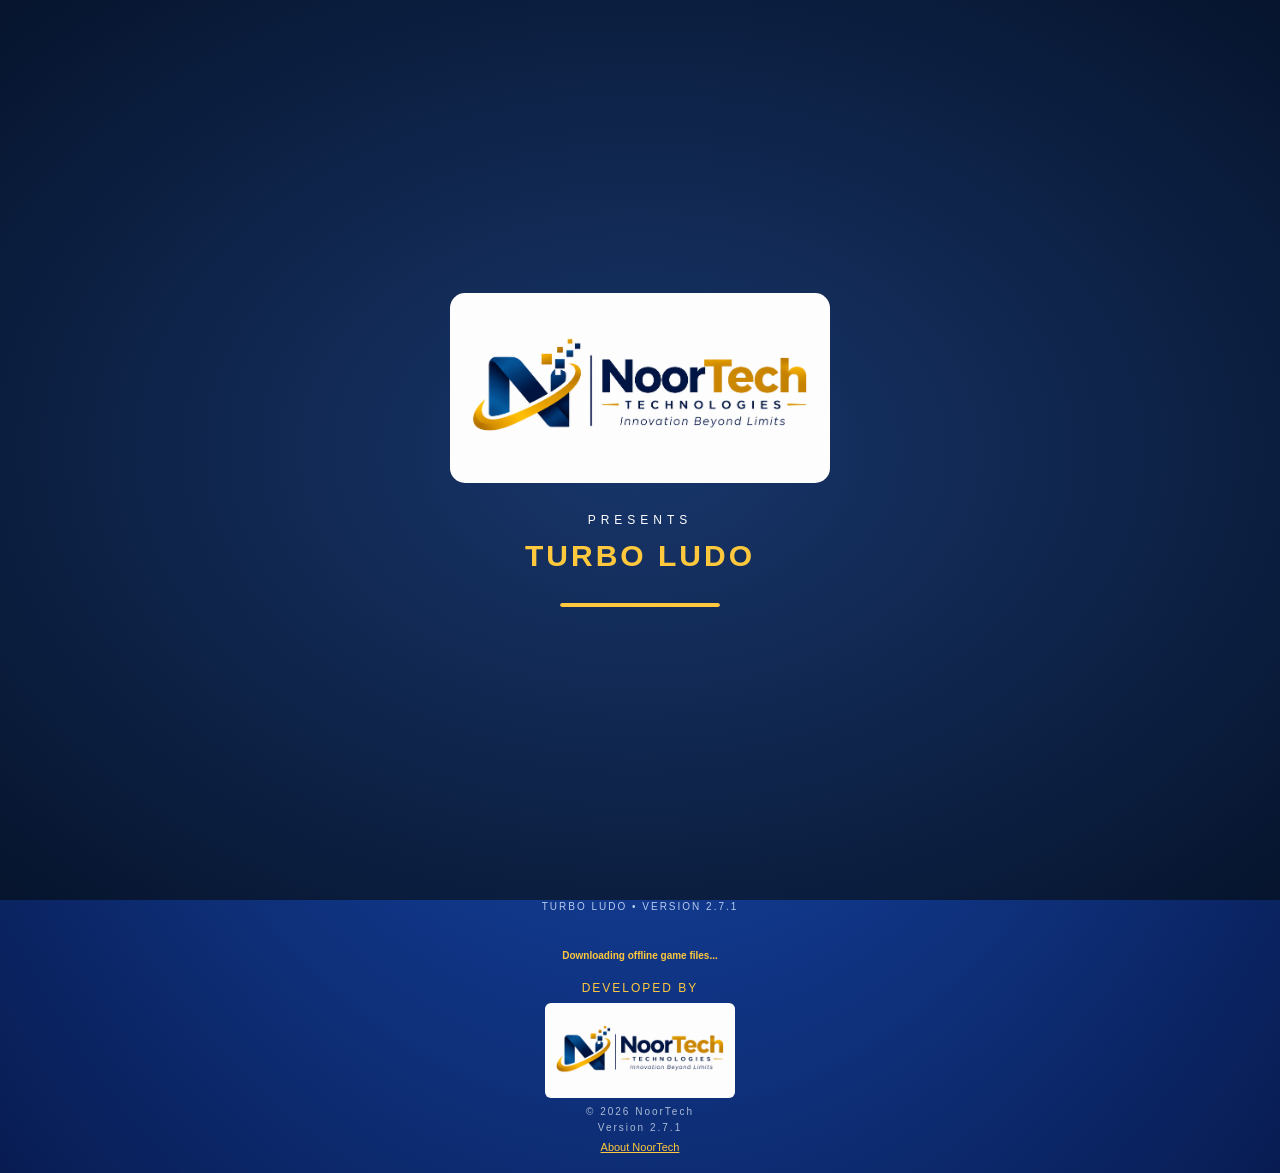
<file: index.html>
<!DOCTYPE html>
<html lang="en">
<head>

    <meta charset="UTF-8">
    <meta name="viewport"
          content="width=device-width, initial-scale=1.0">
    <meta name="theme-color" content="#123b91">
    <meta name="apple-mobile-web-app-capable"
          content="yes">

    <title>Turbo Ludo</title>

    <link rel="stylesheet" href="style.css">
    <link rel="manifest" href="manifest.json">
    <link rel="stylesheet" href="branding.css">
    <link rel="stylesheet" href="preferences.css">

</head>

<body>

<main class="app">

    <header class="top-bar">

        <button class="icon-button"
                id="soundButton"
                onclick="toggleSound()">
            🔊
        </button>

        <span class="offline-label">
            OFFLINE EDITION
        </span>

        <button class="icon-button"
                onclick="openSettings()">
            ⚙
        </button>

    </header>

    <section class="hero">

        <div class="crown">👑</div>

        <h1 class="turbo-title">TURBO</h1>

        <div class="ludo-logo">
            <span class="letter red">L</span>
            <span class="letter green">U</span>
            <span class="letter yellow">D</span>
            <span class="letter blue">O</span>
        </div>

        <div class="logo-dice">
            <span class="dice dice-one">⚄</span>
            <span class="dice dice-two">⚅</span>
        </div>

        <p class="slogan">ROLL • PLAY • WIN</p>

    </section>

    <section class="menu">

        <button class="game-button classic-button"
                onclick="startGame('classic')">

            <span class="game-icon">🎲</span>

            <span class="button-text">
                <strong>CLASSIC LUDO</strong>
                <small>Play Offline</small>
            </span>

            <span class="arrow">❯</span>

        </button>

        <button class="game-button turbo-button"
                onclick="startGame('turbo')">

            <span class="game-icon">⚡</span>

            <span class="button-text">
                <strong>TURBO TEAM</strong>
                <small>2 Teams • 2 Dice • 4 Players</small>
            </span>

            <span class="arrow">❯</span>

        </button>

        <button class="rules-button"
                onclick="playSound(); window.location.href='history.html'">

            🏆 HISTORY & STATISTICS

        </button>

        <button class="rules-button"
                onclick="showRules()">

            📖 HOW TO PLAY

        </button>

    </section>

    <footer>
        TURBO LUDO • VERSION 2.7.1
    </footer>

</main>

<dialog id="settingsDialog">
    <h2>SETTINGS</h2>
</dialog>

<dialog id="modeDialog">

    <h2 id="modeTitle"></h2>
    <p id="modeDescription"></p>

    <button class="rules-button"
            onclick="closeMode()">
        BACK
    </button>

</dialog>

<dialog id="rulesDialog">

    <h2>HOW TO PLAY</h2>

    <h3>Classic Ludo</h3>

    <p>
        Traditional Ludo with one dice
        and local multiplayer.
    </p>

    <h3>Turbo Team Ludo</h3>

    <p>
        Four players, two teams and two dice.
        Includes Luck Roll, Gift Tokens,
        Home Blockades, Capture to Finish,
        Lucky Spin and Turbo Mode.
    </p>

    <button class="rules-button"
            onclick="document.getElementById(
                'rulesDialog').close()">
        CLOSE
    </button>

</dialog>

<script src="preferences.js"></script>
<script src="app.js"></script>

<script>
    initializePreferences();
</script>

<script src="pwa.js"></script>
<script src="branding.js"></script>

</body>
</html>
</file>
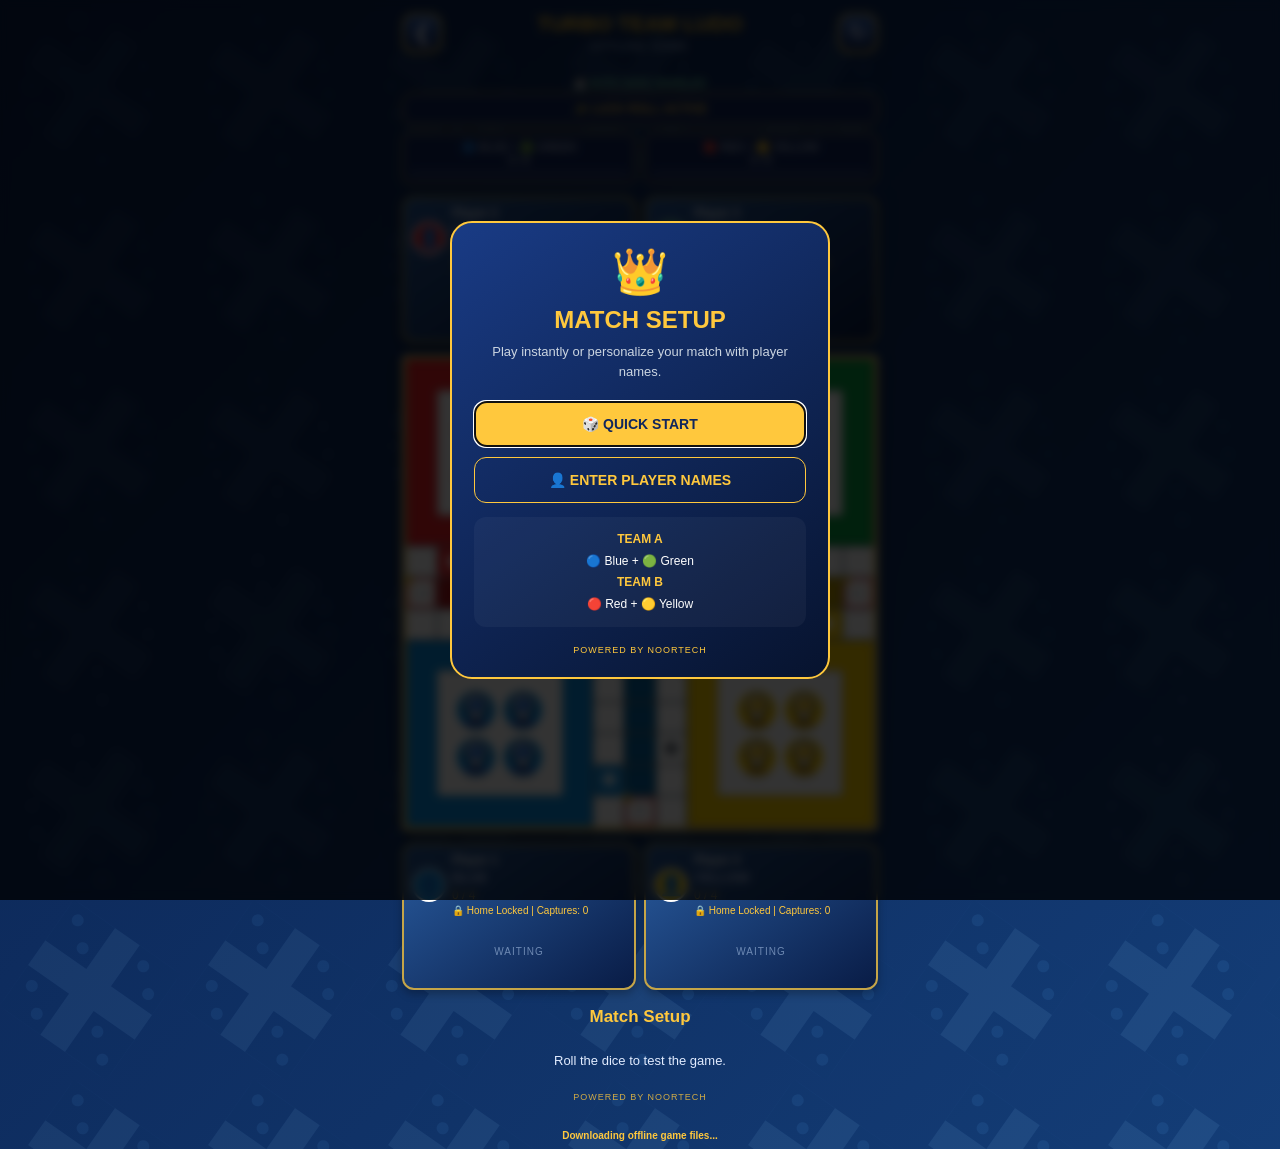
<file: game.html>
<!DOCTYPE html>
<html lang="en">

<head>

    <meta charset="UTF-8">

    <meta name="viewport"
          content="width=device-width,
          initial-scale=1.0,
          maximum-scale=1.0,
          minimum-scale=1.0,
          user-scalable=no,
          viewport-fit=cover">

    <meta name="theme-color" content="#10265d">

    <meta name="apple-mobile-web-app-capable"
          content="yes">

    <title>Turbo Ludo</title>

    <link rel="manifest" href="manifest.json">

    <link rel="apple-touch-icon"
          href="apple-touch-icon.png">

    <link rel="stylesheet" href="game.css">
    <link rel="stylesheet" href="spin.css">

    <style>

        .luck-status {
            text-align: center;
            padding: 8px;
            margin-bottom: 8px;
            border: 1px solid #ffc83d;
            border-radius: 10px;
            background: #10265d;
            color: #ffc83d;
            font-size: 12px;
            font-weight: bold;
        }

        .cell .token {
            position: absolute;
            width: 95%;
            height: 95%;
            bottom: 0;
            z-index: 3;
        }

        .gift-message {
            color: #ffc83d;
            font-weight: bold;
            font-size: 16px;
            min-height: 20px;
            margin: 8px 0;
        }

    </style>

    <link rel="stylesheet" href="mobile.css">
    <link rel="stylesheet" href="branding.css">
    <link rel="stylesheet" href="upgrade.css">
    <link rel="stylesheet" href="player-setup.css">

</head>

<body>

<main class="game-container">

    <header class="game-header">

        <button class="icon-button"
                onclick="goHome()">
            ❮
        </button>

        <div class="game-heading">

            <h2 id="gameTitle">
                👑 TURBO LUDO
            </h2>

            <small id="gameSubtitle">
                OFFLINE GAME
            </small>

        </div>

        <button class="icon-button"
                onclick="restartGame()">
            ↻
        </button>

    </header>

    <div id="luckStatus"
         class="luck-status">

        ✨ LUCK ROLL ACTIVE

    </div>

    <div class="players-row">

        <div class="player red-player"
             id="player-red">

            <div class="avatar">👤</div>

            <div class="player-info">

                <strong>Player 2</strong>
                <small>Red</small>
                <span id="red-score">0 / 4</span>

            </div>

        </div>

        <div class="player green-player"
             id="player-green">

            <div class="avatar">👤</div>

            <div class="player-info">

                <strong>Player 3</strong>
                <small>Green</small>
                <span id="green-score">0 / 4</span>

            </div>

        </div>

    </div>

    <div class="board-frame">

        <div id="ludoBoard"
             class="ludo-board">
        </div>

    </div>

    <div class="players-row">

        <div class="player blue-player"
             id="player-blue">

            <div class="avatar">👤</div>

            <div class="player-info">

                <strong>Player 1</strong>
                <small>Blue</small>
                <span id="blue-score">0 / 4</span>

            </div>

        </div>

        <div class="player yellow-player"
             id="player-yellow">

            <div class="avatar">👤</div>

            <div class="player-info">

                <strong>Player 4</strong>
                <small>Yellow</small>
                <span id="yellow-score">0 / 4</span>

            </div>

        </div>

    </div>

    <section class="game-controls">

        <div id="turnMessage"
             class="turn-message">
            Ready to Play
        </div>

        <div class="dice-area">

            <div class="game-dice"
                 id="dice1">
            </div>

            <div class="game-dice"
                 id="dice2">
            </div>

        </div>

        <button id="rollButton"
                class="roll-button"
                onclick="rollDice()">

            🎲 ROLL DICE

        </button>

        <div id="giftMessage"
             class="gift-message">
        </div>

        <div id="gameMessage"
             class="game-message">

            Welcome to Turbo Ludo

        </div>

    </section>

</main>

<dialog id="spinDialog">

    <div class="spin-content">

        <div class="spin-crown">👑</div>

        <h1>LUCKY SPIN</h1>

        <p>Who will start the game?</p>

        <div class="wheel-container">

            <div class="wheel-pointer"></div>

            <div id="spinWheel"
                 class="spin-wheel">

                <div class="wheel-label wheel-red">
                    RED
                </div>

                <div class="wheel-label wheel-blue">
                    BLUE
                </div>

                <div class="wheel-label wheel-green">
                    GREEN
                </div>

                <div class="wheel-label wheel-yellow">
                    YELLOW
                </div>

                <div class="wheel-center">
                    👑
                </div>

            </div>

        </div>

        <div id="spinResult"
             class="spin-result">

            GOOD LUCK!

        </div>

        <button id="spinButton"
                class="spin-button"
                onclick="startLuckySpin()">

            SPIN THE WHEEL

        </button>

        <button id="startMatchButton"
                class="spin-button start-match"
                onclick="beginMatch()"
                hidden>

            START GAME

        </button>

    </div>

</dialog>

<script src="preferences.js"></script>

<script src="game.js"></script>

<script src="spin.js"></script>

<script src="player-setup.js"></script>

<script src="engine.js"></script>

<script src="save.js"></script>

<script src="pwa.js"></script>

<script src="mobile.js"></script>

<script src="branding.js"></script>

<script src="game-preferences.js"></script>

<script src="victory.js"></script>

<script src="history.js"></script>

</body>

</html>
</file>
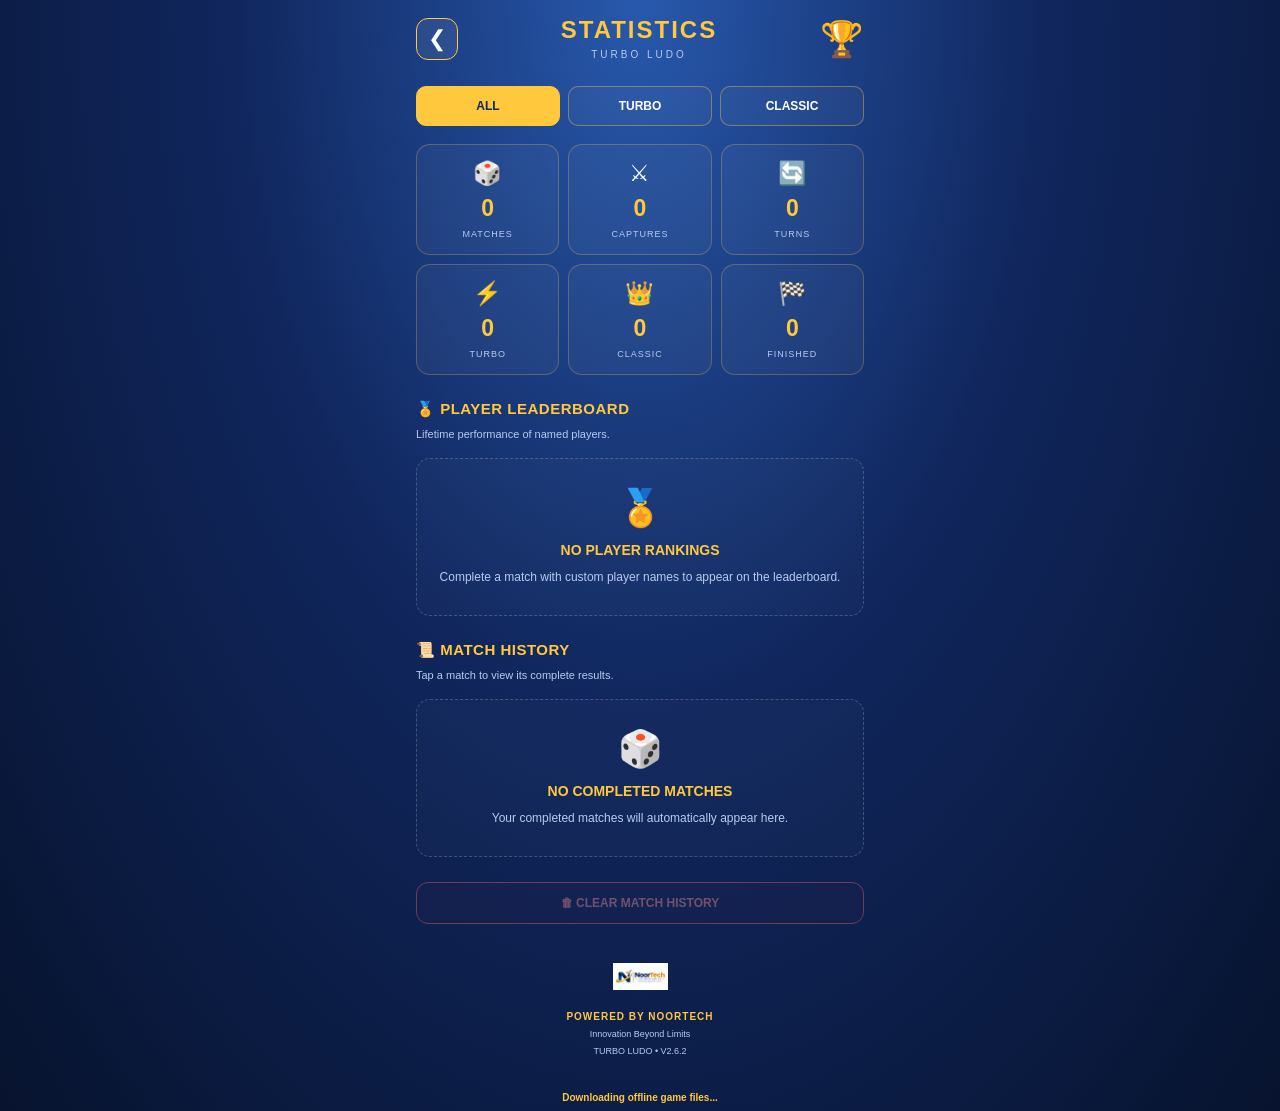
<file: history.html>
<!DOCTYPE html>
<html lang="en">

<head>

    <meta charset="UTF-8">

    <meta name="viewport"
          content="width=device-width,
          initial-scale=1.0,
          viewport-fit=cover">

    <meta name="theme-color" content="#10265d">

    <title>Turbo Ludo Statistics</title>

    <link rel="manifest" href="manifest.json">

    <link rel="stylesheet" href="history.css">

</head>

<body>

<main class="history-app">

    <header class="history-header">

        <button class="back-button"
                onclick="window.location.href='index.html'"
                aria-label="Main menu">
            ❮
        </button>

        <div>

            <h1>STATISTICS</h1>

            <small>TURBO LUDO</small>

        </div>

        <span class="header-trophy">🏆</span>

    </header>

    <nav class="history-filters">

        <button class="filter-button active"
                data-filter="all">
            ALL
        </button>

        <button class="filter-button"
                data-filter="turbo">
            TURBO
        </button>

        <button class="filter-button"
                data-filter="classic">
            CLASSIC
        </button>

    </nav>

    <section class="statistics-grid">

        <div class="stat-card">

            <span>🎲</span>

            <strong id="totalMatches">0</strong>

            <small>MATCHES</small>

        </div>

        <div class="stat-card">

            <span>⚔</span>

            <strong id="totalCaptures">0</strong>

            <small>CAPTURES</small>

        </div>

        <div class="stat-card">

            <span>🔄</span>

            <strong id="totalTurns">0</strong>

            <small>TURNS</small>

        </div>

        <div class="stat-card">

            <span>⚡</span>

            <strong id="turboMatches">0</strong>

            <small>TURBO</small>

        </div>

        <div class="stat-card">

            <span>👑</span>

            <strong id="classicMatches">0</strong>

            <small>CLASSIC</small>

        </div>

        <div class="stat-card">

            <span>🏁</span>

            <strong id="totalFinished">0</strong>

            <small>FINISHED</small>

        </div>

    </section>

    <section class="history-section">

        <h2>🏅 PLAYER LEADERBOARD</h2>

        <p class="section-description">

            Lifetime performance of named players.

        </p>

        <div id="leaderboard"></div>

    </section>

    <section class="history-section">

        <h2>📜 MATCH HISTORY</h2>

        <p class="section-description">

            Tap a match to view its complete results.

        </p>

        <div id="matchHistory"></div>

    </section>

    <button id="clearHistoryButton"
            class="clear-button">

        🗑 CLEAR MATCH HISTORY

    </button>

    <footer class="history-footer">

        <img src="noortech-logo.png"
             alt="NoorTech">

        <strong>POWERED BY NOORTECH</strong>

        <small>Innovation Beyond Limits</small>

        <small>TURBO LUDO • V2.6.2</small>

    </footer>

</main>

<dialog id="matchDetailsDialog">

    <h2>🏆 MATCH RESULTS</h2>

    <div id="matchDetails"></div>

    <button class="close-button"
            onclick="document.getElementById(
                'matchDetailsDialog').close()">

        CLOSE

    </button>

</dialog>

<script src="history.js"></script>

<script src="history-ui.js"></script>

<script src="pwa.js"></script>

</body>

</html>
</file>
<file: style.css>
* {
    margin: 0;
    padding: 0;
    box-sizing: border-box;
}

:root {
    --gold: #ffc83d;
    --light-gold: #fff0a6;
    --royal-blue: #123b91;
    --dark-blue: #081c52;
}

body {
    font-family: Arial, sans-serif;
    color: white;
    min-height: 100dvh;

    background: radial-gradient(
        ellipse at 50% 20%,
        #3977dc,
        #123b91 45%,
        #081c52 100%
    );
}

.app {
    width: 100%;
    max-width: 480px;
    min-height: 100dvh;
    margin: auto;
    padding: 20px;
    display: flex;
    flex-direction: column;
}

.top-bar {
    display: flex;
    align-items: center;
    justify-content: space-between;
}

.offline-label {
    font-size: 11px;
    font-weight: bold;
    letter-spacing: 2px;
    color: var(--gold);
}

button {
    font-family: inherit;
    color: white;
    cursor: pointer;
    -webkit-tap-highlight-color: transparent;
    transition: transform 0.15s;
}

button:active {
    transform: scale(0.95);
}

.icon-button {
    width: 48px;
    height: 48px;
    font-size: 24px;
    border-radius: 14px;
    border: 2px solid var(--gold);

    background: linear-gradient(
        #2859ad,
        #10265d
    );

    box-shadow: 0 4px 0 #07183d;
}

.hero {
    text-align: center;
    padding: 24px 0 30px;
}

.crown {
    font-size: 65px;
    filter: drop-shadow(0 5px 5px #0006);
}

.turbo-title {
    font-size: 48px;
    font-weight: 900;
    color: var(--gold);
    letter-spacing: 4px;

    text-shadow:
        0 2px 0 #aa6812,
        0 4px 0 #794208,
        0 7px 10px #0008;
}

.ludo-logo {
    display: flex;
    justify-content: center;
    gap: 5px;
    margin: 14px 0 22px;
}

.letter {
    width: 64px;
    height: 70px;
    display: grid;
    place-items: center;
    border: 3px solid var(--gold);
    border-radius: 13px;
    font-size: 48px;
    font-weight: 900;

    box-shadow:
        0 6px 0 #071b49,
        inset 0 3px 6px #ffffff50;

    text-shadow: 0 3px 2px #0006;
}

.red {
    background: linear-gradient(
        #ff6262,
        #bc1727
    );

    transform: rotate(-5deg);
}

.green {
    background: linear-gradient(
        #51db76,
        #138337
    );

    transform: rotate(4deg);
}

.yellow {
    background: linear-gradient(
        #ffe45c,
        #dc9705
    );

    transform: rotate(-4deg);
}

.blue {
    background: linear-gradient(
        #5aa6ff,
        #1852c5
    );

    transform: rotate(5deg);
}

.logo-dice {
    display: flex;
    justify-content: center;
    gap: 12px;
    margin: 15px 0;
}

.dice {
    width: 65px;
    height: 65px;
    display: grid;
    place-items: center;
    border-radius: 13px;
    font-size: 58px;
    line-height: 1;
    color: #132447;

    background: linear-gradient(
        #ffffff,
        #dce4ef
    );

    box-shadow:
        0 7px 0 #a4b2c8,
        0 12px 16px #0005;
}

.dice-one {
    transform: rotate(-12deg);
}

.dice-two {
    transform: rotate(12deg);
}

.slogan {
    color: var(--light-gold);
    font-size: 12px;
    font-weight: bold;
    letter-spacing: 3px;
    margin-top: 28px;
}

.menu {
    display: flex;
    flex-direction: column;
    gap: 18px;
}

.game-button {
    display: flex;
    align-items: center;
    gap: 12px;
    padding: 20px 14px;
    border: 3px solid var(--gold);
    border-radius: 17px;
    text-align: left;

    box-shadow:
        0 6px 0 #8b5a12,
        0 10px 20px #0004,
        inset 0 2px 5px #ffffff40;
}

.classic-button {
    background: linear-gradient(
        #3ab85c,
        #16732f
    );
}

.turbo-button {
    background: linear-gradient(
        #ed5260,
        #a81b2e
    );
}

.game-icon {
    font-size: 32px;
}

.button-text {
    flex: 1;
}

.button-text strong {
    display: block;
    font-size: 19px;
    font-weight: 900;
    text-shadow: 0 2px 2px #0005;
}

.button-text small {
    display: block;
    font-size: 12px;
    margin-top: 7px;
    color: #fff4dc;
}

.arrow {
    font-size: 23px;
    color: var(--gold);
}

.rules-button {
    width: 100%;
    padding: 15px;
    border: 2px solid var(--gold);
    border-radius: 13px;
    font-weight: bold;
    font-size: 14px;

    background: linear-gradient(
        #3468c6,
        #173b83
    );

    box-shadow: 0 4px 0 #071c4b;
}

footer {
    margin-top: auto;
    padding-top: 35px;
    padding-bottom: 10px;
    text-align: center;
    font-size: 10px;
    letter-spacing: 2px;
    color: #b6cbef;
}

dialog {
    position: fixed;
    inset: 0;
    margin: auto;
    width: min(90%, 380px);
    padding: 24px;
    border: 3px solid var(--gold);
    border-radius: 20px;
    background: #123b91;
    color: white;
}

dialog::backdrop {
    background: #000b;
}

dialog h2 {
    text-align: center;
    color: var(--gold);
    margin-bottom: 24px;
}

dialog h3 {
    color: var(--gold);
    margin: 15px 0 8px;
}

dialog p {
    line-height: 1.6;
    font-size: 14px;
    margin-bottom: 20px;
}

.setting-row {
    display: flex;
    align-items: center;
    justify-content: space-between;
    padding: 20px 0;
}

input[type="checkbox"] {
    width: 23px;
    height: 23px;
    accent-color: var(--gold);
}

/* Dice Animation */

@keyframes floatDice {

    0%, 100% {
        translate: 0 0;
    }

    50% {
        translate: 0 -7px;
    }
}

.dice {
    animation: floatDice 2s ease-in-out infinite;
}

.dice-two {
    animation-delay: 0.4s;
}

.no-animations * {
    animation: none !important;
    transition: none !important;
}

/* Laptop and smaller screen layout */

@media (max-height: 800px) {

    .hero {
        padding: 12px 0 20px;
    }

    .crown {
        font-size: 45px;
    }

    .turbo-title {
        font-size: 38px;
    }

    .letter {
        width: 53px;
        height: 58px;
        font-size: 38px;
    }

    .dice {
        width: 48px;
        height: 48px;
        font-size: 42px;
    }

    .slogan {
        margin-top: 18px;
    }

    .game-button {
        padding: 13px;
    }

    .menu {
        gap: 12px;
    }

    footer {
        padding-top: 18px;
    }
}

/* Short laptop screens */

@media (max-height: 650px) {

    .app {
        padding: 12px;
    }

    .hero {
        padding: 5px 0 15px;
    }

    .crown {
        font-size: 32px;
    }

    .turbo-title {
        font-size: 32px;
    }

    .ludo-logo {
        margin: 8px 0 12px;
    }

    .letter {
        width: 45px;
        height: 48px;
        font-size: 32px;
    }

    .logo-dice {
        margin: 8px 0;
    }

    .dice {
        width: 40px;
        height: 40px;
        font-size: 35px;
    }

    .slogan {
        margin-top: 12px;
        font-size: 10px;
    }

    .game-button {
        padding: 10px;
    }

    .game-icon {
        font-size: 25px;
    }

    .button-text strong {
        font-size: 16px;
    }

    .rules-button {
        padding: 10px;
    }

    .icon-button {
        width: 40px;
        height: 40px;
        font-size: 20px;
    }
}

/* Small mobile phones */

@media (max-width: 360px) {

    .letter {
        width: 50px;
        height: 55px;
        font-size: 36px;
    }

    .button-text strong {
        font-size: 16px;
    }

    .app {
        padding: 14px;
    }
}
</file>
<file: branding.css>
/* =====================================
   NOORTECH BRANDING
   TURBO LUDO V2.4
===================================== */

#noortech-splash {
    position: fixed;
    inset: 0;
    z-index: 999999;
    background: radial-gradient(
        ellipse at center,
        #18366b,
        #06142d
    );
    display: flex;
    flex-direction: column;
    align-items: center;
    justify-content: center;
    padding: 25px;
    box-sizing: border-box;
    transition: opacity .5s ease;
}

#noortech-splash.hide {
    opacity: 0;
    pointer-events: none;
}

.noortech-splash-logo {
    width: min(85%, 380px);
    border-radius: 15px;
    animation: noorLogoEnter .8s ease both;
}

.noortech-presents {
    margin-top: 30px;
    color: #ffffff;
    font-size: 12px;
    letter-spacing: 5px;
}

.noortech-game-title {
    color: #ffc83d;
    font-size: 30px;
    font-weight: 900;
    letter-spacing: 3px;
    margin-top: 12px;
}

.noortech-loading {
    width: 160px;
    height: 4px;
    background: #ffffff25;
    border-radius: 10px;
    overflow: hidden;
    margin-top: 30px;
}

.noortech-loading-bar {
    height: 100%;
    background: #ffc83d;
    border-radius: 10px;
    animation: noorLoading 1.8s linear both;
}

.noortech-footer {
    text-align: center;
    padding: 12px 5px;
    color: #ffc83d;
    font-size: 12px;
}

.noortech-footer img {
    display: block;
    width: 190px;
    max-width: 80%;
    margin: 8px auto;
    border-radius: 6px;
}

.noortech-footer small {
    display: block;
    color: #aabbd6;
    font-size: 10px;
    margin-top: 5px;
}

.noortech-about-button {
    border: 0;
    background: transparent;
    color: #ffc83d;
    font-size: 11px;
    cursor: pointer;
    padding: 8px;
    text-decoration: underline;
}

.noortech-game-credit {
    color: #ffc83d;
    text-align: center;
    font-size: 9px;
    letter-spacing: 1px;
    padding: 2px;
    line-height: 12px;
    opacity: .8;
}

.noortech-about {
    position: fixed;
    inset: 0;
    background: #000b;
    z-index: 999998;
    display: flex;
    align-items: center;
    justify-content: center;
    padding: 20px;
}

.noortech-about-card {
    width: 100%;
    max-width: 350px;
    max-height: 85dvh;
    overflow-y: auto;
    background: #10265d;
    border: 2px solid #ffc83d;
    border-radius: 20px;
    padding: 22px;
    box-sizing: border-box;
    color: white;
    text-align: center;
    box-shadow: 0 15px 50px #0008;
}

.noortech-about-card img {
    width: 100%;
    border-radius: 8px;
}

.noortech-about-card h2 {
    color: #ffc83d;
    margin: 18px 0;
}

.noortech-about-card p {
    font-size: 13px;
    line-height: 1.7;
    margin: 8px 0;
}

.noortech-about-card button {
    width: 100%;
    padding: 12px;
    background: #ffc83d;
    color: #10265d;
    border: none;
    border-radius: 10px;
    font-weight: bold;
    margin-top: 15px;
    cursor: pointer;
}

@keyframes noorLogoEnter {
    from {
        opacity: 0;
        transform: scale(.85);
    }

    to {
        opacity: 1;
        transform: scale(1);
    }
}

@keyframes noorLoading {
    from {
        width: 0%;
    }

    to {
        width: 100%;
    }
}

@media (prefers-reduced-motion: reduce) {
    .noortech-splash-logo,
    .noortech-loading-bar {
        animation: none;
    }

    .noortech-loading-bar {
        width: 100%;
    }
}
</file>
<file: preferences.css>
/* TURBO LUDO V2.7.1 */
/* ADVANCED SETTINGS */

#settingsDialog {

    position: fixed;
    inset: 0;
    margin: auto;

    width: min(92vw, 400px);
    max-height: 88dvh;

    overflow-y: auto;

    padding: 20px;

    border: 2px solid #ffc83d;
    border-radius: 20px;

    background: linear-gradient(
        145deg,
        #193b85,
        #07132e
    );

    color: white;

    box-sizing: border-box;

}

#settingsDialog::backdrop {

    background: #000c;
    backdrop-filter: blur(5px);

}

#settingsDialog h2 {

    color: #ffc83d;
    text-align: center;
    font-size: 21px;

    margin-bottom: 20px;

}

#settingsDialog h3 {

    color: #ffc83d;

    font-size: 12px;
    letter-spacing: 1px;

    margin: 20px 0 10px;

}

.advanced-setting-row {

    display: flex;

    align-items: center;
    justify-content: space-between;

    padding: 12px 0;

    border-bottom: 1px solid #ffffff12;

    font-size: 13px;

}

.advanced-setting-row input {

    appearance: none;

    position: relative;

    width: 44px;
    height: 25px;

    border-radius: 20px;

    background: #64748b;

    cursor: pointer;

    transition: background .2s;

}

.advanced-setting-row input::after {

    content: "";

    position: absolute;

    top: 3px;
    left: 3px;

    width: 19px;
    height: 19px;

    background: white;

    border-radius: 50%;

    transition: transform .2s;

}

.advanced-setting-row input:checked {

    background: #21a65b;

}

.advanced-setting-row input:checked::after {

    transform: translateX(19px);

}

.volume-heading {

    display: flex;
    justify-content: space-between;

    font-size: 13px;

    margin: 20px 0 10px;

}

#volumeValue {

    color: #ffc83d;

}

#volumeSetting {

    width: 100%;

    accent-color: #ffc83d;

}

.speed-label {

    display: block;

    font-size: 13px;

    margin: 18px 0;

}

#speedSetting {

    display: block;

    width: 100%;

    margin-top: 10px;
    padding: 12px;

    background: #10265d;

    border: 1px solid #ffc83d;

    border-radius: 10px;

    color: white;

    font-size: 14px;

}

.advanced-save,
.advanced-secondary {

    width: 100%;

    padding: 13px;

    margin-top: 10px;

    border: 1px solid #ffc83d;

    border-radius: 10px;

    font-size: 12px;
    font-weight: bold;

    cursor: pointer;

}

.advanced-save {

    background: #ffc83d;

    color: #10265d;

}

.advanced-secondary {

    background: transparent;

    color: #ffc83d;

}

.settings-brand {

    margin-top: 18px;

    text-align: center;

    color: #ffc83d;

    font-size: 9px;

    letter-spacing: 1px;

}
</file>
<file: game.css>
* {
    margin: 0;
    padding: 0;
    box-sizing: border-box;
}

:root {
    --red: #e53935;
    --blue: #2478e5;
    --green: #24b34b;
    --yellow: #f4c51d;
    --gold: #ffc83d;
}

body {
    min-height: 100dvh;
    font-family: Arial, sans-serif;
    color: white;

    background: radial-gradient(
        ellipse at top,
        #3977dc,
        #123b91 50%,
        #081c52
    );
}

.game-container {
    width: 100%;
    max-width: 500px;
    min-height: 100dvh;
    margin: auto;
    padding: 12px;
}

.game-header {
    display: flex;
    align-items: center;
    justify-content: space-between;
    margin-bottom: 20px;
}

.game-heading {
    text-align: center;
}

.game-heading h2 {
    font-size: 21px;
    color: var(--gold);
    text-shadow: 0 3px 3px #0006;
}

.game-heading small {
    font-size: 10px;
    letter-spacing: 2px;
    color: #d4e1ff;
}

button {
    cursor: pointer;
    font-family: inherit;
    color: white;
    -webkit-tap-highlight-color: transparent;
}

.icon-button {
    width: 40px;
    height: 40px;
    border: 2px solid var(--gold);
    border-radius: 12px;
    font-size: 22px;

    background: linear-gradient(
        #3264bb,
        #10265d
    );
}

.players-row {
    display: flex;
    justify-content: space-between;
    gap: 10px;
    margin: 12px 0;
}

.player {
    display: flex;
    align-items: center;
    gap: 8px;
    padding: 7px;
    border: 2px solid transparent;
    border-radius: 12px;
    background: #071c5266;
    min-width: 125px;
}

.avatar {
    width: 43px;
    height: 43px;
    display: grid;
    place-items: center;
    font-size: 25px;
    border: 2px solid #ffffff70;
    border-radius: 10px;
}

.blue-player .avatar {
    background: var(--blue);
}

.green-player .avatar {
    background: var(--green);
}

.red-player .avatar {
    background: var(--red);
}

.yellow-player .avatar {
    background: var(--yellow);
}

.player-info {
    display: flex;
    flex-direction: column;
    gap: 3px;
}

.player-info strong {
    font-size: 12px;
}

.player-info small {
    font-size: 11px;
    color: #c4d5f7;
}

.player-info span {
    font-size: 10px;
    color: var(--gold);
}

.player.active {
    border-color: var(--gold);
    box-shadow: 0 0 15px #ffc83d90;
    animation: activePlayer 1.5s infinite;
}

.board-frame {
    padding: 5px;
    background: var(--gold);
    border: 2px solid #fff0a6;
    border-radius: 8px;
    box-shadow: 0 8px 20px #0007;
}

.ludo-board {
    width: 100%;
    aspect-ratio: 1;
    position: relative;

    display: grid;
    grid-template-columns: repeat(15, 1fr);
    grid-template-rows: repeat(15, 1fr);

    background: white;
    overflow: hidden;
}

.cell {
    position: relative;
    background: #ffffff;
    border: 0.5px solid #84909c;

    display: flex;
    justify-content: center;
    align-items: center;

    color: #4b5563;
    font-size: clamp(10px, 3vw, 19px);
    font-weight: bold;
}

.cell.red {
    background: var(--red);
}

.cell.blue {
    background: var(--blue);
}

.cell.green {
    background: var(--green);
}

.cell.yellow {
    background: var(--yellow);
}

.home-stop {
    font-size: clamp(12px, 3.5vw, 22px);
}

.home-stop.colored {
    color: white;
}

.last-point {
    color: #334155;
    font-weight: 900;
}

.home {
    position: relative;
    display: grid;
    place-items: center;
    border: 1px solid #334155;
}

.home.red {
    background: var(--red);
}

.home.blue {
    background: var(--blue);
}

.home.green {
    background: var(--green);
}

.home.yellow {
    background: var(--yellow);
}

.home-inner {
    width: 72%;
    height: 72%;
    border-radius: 10%;
    background: white;
    border: 2px solid #0003;

    display: grid;
    grid-template-columns: repeat(2, 1fr);
    grid-template-rows: repeat(2, 1fr);

    gap: 10%;
    padding: 10%;

    box-shadow: inset 0 2px 5px #0002;
}

.token-slot {
    position: relative;
    border-radius: 50%;
    display: grid;
    place-items: center;
    background: #00000012;
}

.token {
    width: 78%;
    height: 90%;
    position: relative;
    cursor: pointer;
    border: none;
    background: transparent;
    padding: 0;

    filter: drop-shadow(0 3px 2px #0005);

    transition: transform 0.2s;
}

.token:hover {
    transform: translateY(-3px);
}

.token svg {
    width: 100%;
    height: 100%;
    overflow: visible;
}

.center-home {
    position: relative;

    background: conic-gradient(
        from -45deg,
        var(--green) 0deg 90deg,
        var(--yellow) 90deg 180deg,
        var(--blue) 180deg 270deg,
        var(--red) 270deg 360deg
    );

    border: 1px solid #334155;
}

.center-crown {
    position: absolute;
    inset: 0;
    display: grid;
    place-items: center;
    font-size: clamp(15px, 5vw, 30px);
}

.game-controls {
    text-align: center;
    padding: 8px 0;
}

.turn-message {
    font-size: 16px;
    font-weight: bold;
    color: var(--gold);
    margin-bottom: 12px;
}

.dice-area {
    display: flex;
    justify-content: center;
    gap: 16px;
    margin-bottom: 18px;
}

.game-dice {
    width: 58px;
    height: 58px;
    border-radius: 12px;
    padding: 10px;

    display: grid;
    grid-template-columns: repeat(3, 1fr);
    grid-template-rows: repeat(3, 1fr);
    gap: 4px;

    background: linear-gradient(
        white,
        #e4e9f0
    );

    box-shadow:
        0 5px 0 #9caec9,
        0 8px 12px #0005;
}

.dice-dot {
    border-radius: 50%;
    background: #172c50;
    visibility: hidden;
}

.dice-dot.visible {
    visibility: visible;
}

.roll-button {
    width: 75%;
    max-width: 280px;
    padding: 14px;
    border: 3px solid var(--gold);
    border-radius: 15px;
    font-size: 17px;
    font-weight: 900;

    background: linear-gradient(
        #39ba5e,
        #167b35
    );

    box-shadow: 0 5px 0 #0c4b24;
}

.roll-button:disabled {
    opacity: 0.5;
    cursor: not-allowed;
}

.game-message {
    margin-top: 16px;
    min-height: 24px;
    font-size: 12px;
    color: #d5e3ff;
}

.rolling {
    animation: shakeDice 0.15s infinite;
}

@keyframes shakeDice {
    0% {
        transform: rotate(-15deg);
    }

    50% {
        transform: rotate(15deg)
                   translateY(-5px);
    }

    100% {
        transform: rotate(-15deg);
    }
}

@keyframes activePlayer {
    0%, 100% {
        box-shadow: 0 0 6px #ffc83d70;
    }

    50% {
        box-shadow: 0 0 18px #ffc83d;
    }
}

.no-animations * {
    animation: none !important;
    transition: none !important;
}

@media (max-height: 800px) {
    .game-container {
        max-width: 420px;
    }

    .game-header {
        margin-bottom: 8px;
    }

    .players-row {
        margin: 7px 0;
    }
}

@media (max-width: 360px) {
    .player {
        min-width: 110px;
    }

    .avatar {
        width: 35px;
        height: 35px;
    }
}
</file>
<file: spin.css>
[hidden] {
    display: none !important;
}

#spinDialog {
    position: fixed;
    inset: 0;
    margin: auto;

    width: min(94%, 420px);
    max-height: 95dvh;
    overflow-y: auto;

    padding: 20px;

    color: white;

    border: 3px solid #ffc83d;
    border-radius: 24px;

    background: radial-gradient(
        ellipse at top,
        #3977dc,
        #123b91 55%,
        #081c52
    );

    box-shadow:
        0 0 25px #ffc83d55,
        0 15px 50px #0009;
}

#spinDialog::backdrop {
    background: #020c29dd;
    backdrop-filter: blur(5px);
}

.spin-content {
    text-align: center;
}

.spin-crown {
    font-size: 45px;
    margin-bottom: 5px;
}

.spin-content h1 {
    color: #ffc83d;
    font-size: 30px;
    font-weight: 900;
    letter-spacing: 2px;

    text-shadow:
        0 3px 0 #8b550a,
        0 5px 8px #0006;
}

.spin-content p {
    margin: 10px 0 25px;
    color: #dbeafe;
    font-size: 14px;
}

.wheel-container {
    width: 100%;
    max-width: 300px;
    aspect-ratio: 1;
    position: relative;
    margin: 15px auto 25px;
}

.spin-wheel {
    position: relative;
    width: 100%;
    height: 100%;

    border: 9px solid #ffc83d;
    border-radius: 50%;

    background: conic-gradient(
        #e53935 0deg 90deg,
        #2478e5 90deg 180deg,
        #24b34b 180deg 270deg,
        #f4c51d 270deg 360deg
    );

    box-shadow:
        0 0 0 3px #fff0a6,
        0 7px 0 3px #98600c,
        0 12px 25px #0007,
        inset 0 0 20px #0004;

    transition: transform 4.5s
        cubic-bezier(0.12, 0.7, 0.1, 1);
}

.wheel-label {
    position: absolute;
    font-weight: 900;
    font-size: clamp(14px, 4vw, 20px);
    color: white;

    text-shadow:
        0 2px 3px #0007;
}

.wheel-red {
    top: 22%;
    left: 64%;
    transform: translate(-50%, -50%)
               rotate(45deg);
}

.wheel-blue {
    top: 76%;
    left: 76%;
    transform: translate(-50%, -50%)
               rotate(-45deg);
}

.wheel-green {
    top: 76%;
    left: 24%;
    transform: translate(-50%, -50%)
               rotate(45deg);
}

.wheel-yellow {
    top: 24%;
    left: 24%;
    transform: translate(-50%, -50%)
               rotate(-45deg);
}

.wheel-pointer {
    position: absolute;
    top: -14px;
    left: 50%;

    width: 32px;
    height: 43px;

    transform: translateX(-50%);

    background: linear-gradient(
        #fff0a6,
        #ffc83d,
        #e59a13
    );

    clip-path: polygon(
        0 0,
        100% 0,
        50% 100%
    );

    z-index: 10;

    filter: drop-shadow(0 3px 3px #0008);
}

.wheel-center {
    position: absolute;
    top: 50%;
    left: 50%;

    width: 22%;
    height: 22%;

    transform: translate(-50%, -50%);

    display: grid;
    place-items: center;

    border: 4px solid #fff0a6;
    border-radius: 50%;

    background: linear-gradient(
        #ffe58a,
        #d88c13
    );

    font-size: 26px;

    box-shadow: 0 4px 8px #0006;
}

.spin-result {
    font-size: 19px;
    font-weight: 900;
    color: #ffc83d;
    min-height: 28px;
    margin: 20px 0;
}

.spin-button {
    width: 100%;
    padding: 15px;

    font-size: 16px;
    font-weight: 900;

    border: 3px solid #ffc83d;
    border-radius: 14px;

    background: linear-gradient(
        #e6a82b,
        #a76a0b
    );

    box-shadow: 0 5px 0 #704507;
}

.spin-button:disabled {
    opacity: 0.6;
    cursor: not-allowed;
}

.start-match {
    background: linear-gradient(
        #40bf62,
        #16732f
    );

    box-shadow: 0 5px 0 #08491b;
}

.next-turn-button {
    width: 75%;
    max-width: 280px;
    padding: 12px;
    margin: 15px auto 0;

    border: 2px solid #ffc83d;
    border-radius: 12px;

    font-size: 14px;
    font-weight: bold;

    background: linear-gradient(
        #3977dc,
        #123b91
    );
}

.winner-effect {
    animation: winnerPulse 0.8s infinite;
}

@keyframes winnerPulse {
    0%, 100% {
        transform: scale(1);
    }

    50% {
        transform: scale(1.07);
    }
}

@media (max-height: 650px) {

    #spinDialog {
        padding: 12px;
    }

    .wheel-container {
        max-width: 220px;
    }

    .spin-crown {
        font-size: 30px;
    }

    .spin-content h1 {
        font-size: 24px;
    }

    .spin-content p {
        margin: 8px 0 15px;
    }
}
</file>
<file: mobile.css>
/* ==========================================
   TURBO LUDO V2.1
   MOVING DICE AND FULL SCREEN DESIGN
========================================== */

:root {
    --red: #ed2027;
    --blue: #078de2;
    --green: #079e42;
    --yellow: #ffd000;
    --gold: #ffc83d;
}

html {
    background: #081b43;
    overscroll-behavior: none;
}

body {
    background-color: #102b60;

    background-image:
        linear-gradient(
            135deg,
            #071b43aa,
            #174d8c88
        ),
        url("data:image/svg+xml,%3Csvg xmlns='http://www.w3.org/2000/svg' width='180' height='180' viewBox='0 0 180 180'%3E%3Cg transform='rotate(35 90 90)' opacity='.24'%3E%3Crect x='25' y='25' width='130' height='130' rx='8' fill='%232c72bd'/%3E%3Cpath d='M25 25H75V75H25ZM105 25H155V75H105ZM25 105H75V155H25ZM105 105H155V155H105Z' fill='%230b285b'/%3E%3Cpath d='M75 25H105V155H75ZM25 75H155V105H25Z' fill='%2379a8d2'/%3E%3Cg fill='%234b92d2'%3E%3Ccircle cx='40' cy='40' r='6'/%3E%3Ccircle cx='60' cy='60' r='6'/%3E%3Ccircle cx='120' cy='40' r='6'/%3E%3Ccircle cx='140' cy='60' r='6'/%3E%3Ccircle cx='40' cy='120' r='6'/%3E%3Ccircle cx='60' cy='140' r='6'/%3E%3Ccircle cx='120' cy='120' r='6'/%3E%3Ccircle cx='140' cy='140' r='6'/%3E%3C/g%3E%3C/g%3E%3C/svg%3E");

    background-size: auto, 180px 180px;

    touch-action: manipulation;
}

* {
    box-sizing: border-box;

    -webkit-tap-highlight-color: transparent;

    user-select: none;
    -webkit-user-select: none;

    touch-action: manipulation;
}

/* ==========================================
   BOARD
========================================== */

.board-frame {
    background: var(--gold);

    border: 2px solid #ffe59a;

    padding: 2px;

    border-radius: 5px;

    box-shadow:
        0 6px 15px #0007;
}

#ludoBoard .cell {
    position: relative;

    min-width: 0;
    min-height: 0;
}

.home-inner {
    border-radius: 3px;

    box-shadow: none;

    width: 68%;
    height: 68%;
}

.home.red .token-slot {
    background: var(--red);
}

.home.blue .token-slot {
    background: var(--blue);
}

.home.green .token-slot {
    background: var(--green);
}

.home.yellow .token-slot {
    background: var(--yellow);
}

.center-crown {
    display: none;
}

/* ==========================================
   TOKEN SIZE
========================================== */

#ludoBoard .cell .token {

    position: absolute !important;

    width: 90% !important;
    height: 100% !important;

    min-width: 0 !important;
    min-height: 0 !important;

    max-width: 90% !important;
    max-height: 100% !important;

    left: 5% !important;
    bottom: 0 !important;

    top: auto !important;
    right: auto !important;

    padding: 0 !important;
    margin: 0 !important;

    transform: none !important;
}

#ludoBoard .cell .token:nth-of-type(2) {

    transform:
        translateX(-17%)
        scale(.8) !important;
}

#ludoBoard .cell .token:nth-of-type(3) {

    transform:
        translateX(17%)
        scale(.8) !important;
}

#ludoBoard .cell .token:nth-of-type(4) {

    transform:
        translateY(-18%)
        scale(.8) !important;
}

#ludoBoard .token svg,
.prison-area .token svg {

    display: block;

    width: 100% !important;
    height: 100% !important;
}

/* ==========================================
   LEGAL TOKEN HIGHLIGHT
========================================== */

#ludoBoard .token.legal-token {

    animation:
        pinGlow .8s alternate infinite !important;
}

@keyframes pinGlow {

    from {
        filter:
            drop-shadow(0 0 2px white);
    }

    to {
        filter:
            drop-shadow(0 0 6px gold);
    }
}

/* ==========================================
   FLYING CAPTURE TOKEN
========================================== */

.flying-token {

    position: fixed;

    pointer-events: none !important;

    z-index: 99999 !important;

    background: transparent;

    border: none;

    filter:
        drop-shadow(0 4px 5px #0008);

    will-change: transform, left, top;
}

.flying-token svg {

    display: block;

    width: 100%;
    height: 100%;

    overflow: visible;
}

/* ==========================================
   PLAYER PANELS
========================================== */

.players-row {

    display: flex;

    gap: 8px;

    align-items: stretch;
}

.player {

    position: relative;

    flex: 1;

    min-width: 0;

    display: flex;

    flex-wrap: wrap;

    align-items: center;

    align-content: flex-start;

    gap: 6px;

    padding: 8px;

    border: 2px solid #c5a548;

    border-radius: 12px;

    background:
        linear-gradient(
            145deg,
            #285a9d,
            #091c46
        );

    box-shadow:
        0 4px 8px #0004;
}

.player.active {

    border-color: #ffdb32 !important;

    box-shadow:
        0 0 14px #ffdb3288 !important;
}

.player-info {

    flex: 1;

    min-width: 0;
}

.player-info small {

    font-size: 13px;

    font-weight: bold;

    text-transform: uppercase;
}

.player-info span {

    font-size: 12px;
}

.avatar {

    flex-shrink: 0;

    width: 34px;
    height: 34px;

    border-radius: 50%;

    border: 2px solid white;

    font-size: 20px;
}

/* ==========================================
   MOVING DICE SLOTS
========================================== */

.player-dice-slot {

    width: 100%;

    flex-basis: 100%;

    height: 58px;

    display: flex;

    align-items: center;

    justify-content: center;
}

.player-dice-slot:empty::after {

    content: "WAITING";

    color: #9db7db;

    font-size: 10px;

    letter-spacing: 1px;

    opacity: .65;
}

.player-dice-slot .dice-area {

    display: flex !important;

    align-items: center;

    justify-content: center;

    gap: 9px;

    margin: 0 !important;

    padding: 4px;

    border: 2px solid var(--gold);

    border-radius: 12px;

    background: #10265d;

    cursor: pointer;
}

.player-dice-slot .game-dice {

    width: 44px !important;
    height: 44px !important;

    flex-shrink: 0;

    padding: 7px !important;

    gap: 3px !important;

    border-radius: 8px !important;

    cursor: pointer;

    box-shadow:
        0 3px 0 #9caec9,
        0 5px 7px #0004;
}

.game-dice:active {

    transform: scale(.93);
}

.game-dice.selected-die {

    outline: 3px solid gold !important;

    outline-offset: 2px;
}

.dice-arriving {

    animation:
        diceArrival .3s ease-out;
}

@keyframes diceArrival {

    from {

        opacity: .3;

        transform:
            translateY(8px)
            scale(.85);
    }

    to {

        opacity: 1;

        transform:
            translateY(0)
            scale(1);
    }
}

/* Hide the old Roll Dice button.
   JavaScript still uses its state. */

#rollButton {

    display: none !important;
}

/* ==========================================
   PRISON
========================================== */

.prison-area {

    max-width: 100%;

    padding: 3px !important;

    gap: 2px !important;
}

.prison-area .token {

    width: 20px !important;
    height: 25px !important;
}

.prison-area[hidden],
.turbo-badge[hidden] {

    display: none !important;
}

/* ==========================================
   GAME MESSAGES
========================================== */

.game-controls {

    display: flex;

    flex-direction: column;

    align-items: center;

    justify-content: center;

    gap: 6px;

    margin: 0;

    padding: 5px;
}

.turn-message {

    color: var(--gold);

    font-size: 17px;

    font-weight: bold;

    text-align: center;

    margin: 0 !important;
}

.gift-message {

    font-size: 13px;

    min-height: 14px;

    margin: 0 !important;

    text-align: center;
}

.game-message {

    color: #e2ecff;

    font-size: 13px;

    line-height: 1.3;

    min-height: 30px;

    margin: 0 !important;

    text-align: center;
}

/* ==========================================
   MOBILE AND IPHONE
========================================== */

@media (max-width: 600px) {

    html,
    body {

        width: 100%;
        height: 100%;

        margin: 0;

        overflow: hidden !important;

        overscroll-behavior: none;
    }

    body {

        position: fixed;

        inset: 0;

        height: 100dvh !important;

        min-height: 0 !important;

        padding:
            env(safe-area-inset-top)
            4px
            env(safe-area-inset-bottom)
            4px !important;
    }

    .game-container {

        display: flex !important;

        flex-direction: column;

        justify-content: space-evenly;

        gap: 5px;

        width: 100% !important;

        max-width: none !important;

        height: 100% !important;

        min-height: 0 !important;

        margin: 0 !important;

        padding: 4px !important;

        overflow: hidden;
    }

    .game-container > * {

        flex-shrink: 0;
    }

    /* Header */

    .game-header {

        margin: 0 !important;

        padding: 0 !important;
    }

    .game-heading h2 {

        font-size:
            clamp(16px, 5vw, 24px);

        line-height: 1.1;

        color: var(--gold);
    }

    .game-heading small {

        font-size: 10px;
    }

    .icon-button {

        width: 36px;
        height: 36px;

        font-size: 19px;
    }

    #saveIndicator,
    #pwaStatus {

        display: none !important;
    }

    /* Luck Roll */

    .luck-status {

        margin: 0 !important;

        padding: 4px !important;

        font-size: 10px !important;

        line-height: 1.2;
    }

    /* Team scores */

    .team-progress {

        margin: 0 !important;

        gap: 6px !important;
    }

    .team-progress-card {

        padding: 5px !important;

        font-size: 11px !important;

        line-height: 1.2;

        border-radius: 9px !important;
    }

    .team-track {

        height: 4px !important;

        margin-top: 3px !important;
    }

    /* Players */

    .players-row {

        display: flex !important;

        margin: 0 !important;

        padding: 0 !important;

        gap: 6px !important;
    }

    .player {

        flex: 1;

        min-width: 0 !important;

        min-height: 0 !important;

        margin: 0 !important;

        padding: 5px !important;

        gap: 4px !important;

        border-radius: 10px !important;
    }

    .avatar {

        width: 28px !important;
        height: 28px !important;

        min-width: 28px;

        font-size: 0 !important;
    }

    .player-info {

        display: block;

        line-height: 1.15;

        gap: 0;
    }

    .player-info strong {

        display: none;
    }

    .player-info small {

        font-size: 12px;

        margin-right: 4px;
    }

    .player-info span {

        font-size: 11px;
    }

    .capture-counter,
    .turbo-badge {

        font-size: 9px !important;

        margin: 1px 0 !important;

        line-height: 1.1;
    }

    /* Moving dice */

    .player-dice-slot {

        height: 55px;
    }

    .player-dice-slot .dice-area {

        gap: 7px;

        padding: 3px;
    }

    .player-dice-slot .game-dice {

        width: 42px !important;
        height: 42px !important;

        padding: 7px !important;
    }

    /* Prison */

    .prison-area {

        padding: 1px !important;

        gap: 1px !important;

        font-size: 8px !important;
    }

    .prison-area .token {

        width: 17px !important;
        height: 22px !important;
    }

    /* Square board */

    .board-frame {

        width:
            var(
                --mobile-board-size,
                100%
            ) !important;

        height:
            var(
                --mobile-board-size,
                auto
            ) !important;

        aspect-ratio: 1;

        max-width: 100% !important;

        max-height: none !important;

        margin: 0 auto !important;

        padding: 2px !important;
    }

    #ludoBoard {

        width: 100% !important;

        height: 100% !important;

        max-width: none !important;

        max-height: none !important;

        grid-template-columns:
            repeat(15, minmax(0, 1fr));

        grid-template-rows:
            repeat(15, minmax(0, 1fr));
    }

    .cell {

        font-size: 12px !important;
    }

    .blockade-badge,
    .last-point-badge {

        font-size: 8px !important;
    }

    /* Bottom messages */

    .game-controls {

        padding: 2px !important;

        gap: 4px !important;
    }

    .turn-message {

        font-size: 15px !important;
    }

    .gift-message {

        font-size: 11px !important;

        min-height: 12px !important;
    }

    .game-message {

        font-size: 12px !important;

        min-height: 26px !important;
    }

    dialog {

        max-width: 92vw !important;

        max-height: 85dvh !important;

        overflow: auto !important;
    }
}

/* ==========================================
   SMALL IPHONE SCREENS
========================================== */

@media (max-width: 600px)
       and (max-height: 740px) {

    .game-container {

        gap: 3px !important;
    }

    .player-dice-slot {

        height: 44px;
    }

    .player-dice-slot .game-dice {

        width: 33px !important;
        height: 33px !important;

        padding: 5px !important;
    }

    .avatar {

        width: 23px !important;
        height: 23px !important;

        min-width: 23px;
    }

    .game-heading h2 {

        font-size: 17px;
    }

    .player {

        padding: 3px !important;
    }

    .game-message {

        font-size: 10px !important;
    }
}

/* Respect animation settings */

.no-animations .dice-arriving,
.no-animations .legal-token {

    animation: none !important;
}
</file>
<file: upgrade.css>
/* TURBO LUDO V2.5 — NOORTECH */

@media (max-width: 600px) {

    body {
        padding-left: 2px !important;
        padding-right: 2px !important;
    }

    .game-container {
        padding: 3px !important;
        gap: 3px !important;
        justify-content: space-between !important;
        overflow-y: auto !important;
    }

    .board-frame {
        width: 100% !important;
        height: auto !important;
        aspect-ratio: 1 / 1 !important;
        flex-shrink: 0 !important;
        padding: 2px !important;
        margin: 0 auto !important;
    }

    #ludoBoard {
        width: 100% !important;
        height: 100% !important;
        aspect-ratio: 1 / 1;
    }

    .player {
        padding: 4px !important;
        gap: 3px !important;
    }

    .player-dice-slot {
        height: 44px !important;
    }

    .player-dice-slot .game-dice {
        width: 35px !important;
        height: 35px !important;
        padding: 6px !important;
    }

    .avatar {
        width: 24px !important;
        height: 24px !important;
        min-width: 24px !important;
    }

    .player-info small {
        font-size: 11px !important;
    }

    .capture-counter {
        font-size: 9px !important;
    }

    .game-controls {
        gap: 2px !important;
        padding: 2px !important;
    }

    .gift-message:empty {
        display: none !important;
    }

    .game-message {
        min-height: 18px !important;
        font-size: 11px !important;
    }

    .team-progress-card {
        padding: 3px !important;
    }

    .noortech-game-credit {
        font-size: 8px !important;
    }
}

/* Realistic dice movement */

.game-dice.rolling {
    animation: realisticDice .24s linear infinite !important;
}

.game-dice#dice2.rolling {
    animation-direction: reverse !important;
}

@keyframes realisticDice {

    0% {
        transform: perspective(150px)
            rotateX(0deg) rotateZ(-15deg);
    }

    25% {
        transform: perspective(150px)
            rotateX(45deg) rotateZ(20deg)
            translateY(-6px);
    }

    50% {
        transform: perspective(150px)
            rotateY(45deg) rotateZ(-20deg);
    }

    75% {
        transform: perspective(150px)
            rotateX(-45deg) rotateZ(15deg)
            translateY(-5px);
    }

    100% {
        transform: perspective(150px)
            rotateX(0deg) rotateZ(-15deg);
    }
}

/* Token selection ring */

.token.legal-token::after {
    content: "";
    position: absolute;
    inset: -3px;
    border: 2px solid #ffdf00;
    border-radius: 50%;
    pointer-events: none;
    animation: tokenRing .7s infinite alternate;
}

@keyframes tokenRing {

    from {
        opacity: .5;
        transform: scale(.95);
    }

    to {
        opacity: 1;
        transform: scale(1.12);
        box-shadow: 0 0 8px gold;
    }
}

/* Active dice arrow */

.player.active .player-dice-slot .dice-area {
    position: relative;
}

.player.active .dice-area.ready-to-roll::after {
    content: "➤";
    position: absolute;
    right: -20px;
    top: 50%;
    color: #ffdf00;
    font-size: 20px;
    pointer-events: none;
    animation: dicePointer .6s infinite alternate;
}

@keyframes dicePointer {

    from {
        transform: translate(0, -50%) rotate(180deg);
    }

    to {
        transform: translate(5px, -50%) rotate(180deg);
    }
}

.no-animations *,
.no-animations *::after {
    animation: none !important;
    transition: none !important;
}
</file>
<file: player-setup.css>
/* =====================================
   TURBO LUDO V2.6
   PLAYER SETUP - NOORTECH
   ===================================== */

   #playerSetupDialog {
    width: min(90vw, 380px);
    max-height: 85dvh;
    box-sizing: border-box;
    overflow-y: auto;
    padding: 22px;
    border: 2px solid #ffc83d;
    border-radius: 22px;
    background: linear-gradient(
        145deg,
        #193b85,
        #07132e
    );
    color: white;
    text-align: center;
    margin: auto;
}

#playerSetupDialog::backdrop {
    background: #000c;
    backdrop-filter: blur(5px);
}

.setup-crown {
    font-size: 45px;
    margin-bottom: 8px;
}

.setup-title {
    color: #ffc83d;
    font-size: 24px;
    margin: 8px 0;
}

.setup-description {
    font-size: 13px;
    color: #cbd5e1;
    line-height: 1.6;
    margin-bottom: 18px;
}

.setup-button {
    display: block;
    width: 100%;
    padding: 14px;
    margin-top: 10px;
    border: 1px solid #ffc83d;
    border-radius: 12px;
    background: #ffc83d;
    color: #10265d;
    font-size: 14px;
    font-weight: bold;
    cursor: pointer;
}

.setup-button.secondary {
    background: transparent;
    color: #ffc83d;
}

.setup-button:active {
    transform: scale(.97);
}

.setup-player-row {
    display: flex;
    align-items: center;
    gap: 12px;
    padding: 10px;
    margin: 8px 0;
    border: 1px solid #ffffff22;
    border-radius: 12px;
    background: #ffffff0a;
    text-align: left;
}

.setup-color {
    width: 32px;
    height: 32px;
    flex-shrink: 0;
    border: 2px solid white;
    border-radius: 50%;
}

.setup-color.blue {
    background: #078de2;
}

.setup-color.red {
    background: #ed2027;
}

.setup-color.green {
    background: #079e42;
}

.setup-color.yellow {
    background: #ffd000;
}

.setup-input-area {
    flex: 1;
    min-width: 0;
}

.setup-input-area label {
    display: block;
    font-size: 11px;
    color: #cbd5e1;
    margin-bottom: 5px;
}

.setup-input-area input {
    width: 100%;
    box-sizing: border-box;
    padding: 10px;
    border: 1px solid #ffffff33;
    border-radius: 8px;
    outline: none;
    background: #ffffff12;
    color: white;
    font-size: 16px;
}

.setup-input-area input:focus {
    border-color: #ffc83d;
}

.setup-input-area input::placeholder {
    color: #94a3b8;
}

.setup-teams {
    padding: 12px;
    margin: 14px 0;
    background: #ffffff0a;
    border-radius: 12px;
    font-size: 12px;
    line-height: 1.8;
}

.setup-teams strong {
    color: #ffc83d;
}

.setup-footer {
    margin-top: 18px;
    font-size: 9px;
    letter-spacing: 1px;
    color: #ffc83d;
}

#playerSetupDialog [hidden] {
    display: none !important;
}

.player-info {
    min-width: 0;
}

.player-info strong {
    display: block;
    max-width: 100%;
    overflow: hidden;
    text-overflow: ellipsis;
    white-space: nowrap;
}
</file>
<file: history.css>
/* ======================================
   TURBO LUDO V2.6.2
   HISTORY & STATISTICS
   DEVELOPED BY NOORTECH
   ====================================== */

   * {
    margin: 0;
    padding: 0;
    box-sizing: border-box;
}

:root {
    --gold: #ffc83d;
    --blue: #10265d;
    --dark: #07132e;
    --muted: #b6cbef;
}

body {
    font-family: Arial, sans-serif;
    color: white;
    min-height: 100dvh;
    background: radial-gradient(
        ellipse at 50% 0%,
        #2859ad,
        #10265d 45%,
        #07132e 100%
    );
}

button {
    font-family: inherit;
    cursor: pointer;
    color: white;
    -webkit-tap-highlight-color: transparent;
}

button:active {
    transform: scale(.97);
}

.history-app {
    width: 100%;
    max-width: 480px;
    margin: auto;
    padding: 16px;
    padding-top: max(16px, env(safe-area-inset-top));
    padding-bottom: max(16px, env(safe-area-inset-bottom));
}

.history-header {
    display: flex;
    justify-content: space-between;
    align-items: center;
    text-align: center;
    margin-bottom: 24px;
}

.history-header h1 {
    color: var(--gold);
    font-size: 24px;
    letter-spacing: 2px;
}

.history-header small {
    color: var(--muted);
    font-size: 10px;
    letter-spacing: 3px;
}

.back-button {
    width: 42px;
    height: 42px;
    background: #ffffff12;
    border: 1px solid var(--gold);
    border-radius: 12px;
    font-size: 22px;
}

.header-trophy {
    font-size: 35px;
}

.history-filters {
    display: flex;
    gap: 8px;
    margin-bottom: 18px;
}

.filter-button {
    flex: 1;
    padding: 12px 5px;
    border: 1px solid #ffc83d66;
    border-radius: 10px;
    background: #ffffff0a;
    font-size: 12px;
    font-weight: bold;
}

.filter-button.active {
    background: var(--gold);
    color: var(--blue);
    border-color: var(--gold);
}

.statistics-grid {
    display: grid;
    grid-template-columns: repeat(3, 1fr);
    gap: 9px;
    margin-bottom: 25px;
}

.stat-card {
    text-align: center;
    padding: 15px 5px;
    border: 1px solid #ffc83d44;
    border-radius: 14px;
    background: #ffffff0a;
    min-width: 0;
}

.stat-card span {
    display: block;
    font-size: 23px;
    margin-bottom: 8px;
}

.stat-card strong {
    display: block;
    color: var(--gold);
    font-size: 23px;
    overflow-wrap: anywhere;
}

.stat-card small {
    display: block;
    color: var(--muted);
    font-size: 9px;
    margin-top: 7px;
    letter-spacing: 1px;
}

.history-section {
    margin-bottom: 25px;
}

.history-section h2 {
    color: var(--gold);
    font-size: 15px;
    letter-spacing: .5px;
    margin-bottom: 8px;
}

.section-description {
    color: var(--muted);
    font-size: 11px;
    line-height: 1.6;
    margin-bottom: 14px;
}

.leaderboard-card {
    display: flex;
    align-items: center;
    gap: 12px;
    padding: 13px;
    margin-bottom: 9px;
    border: 1px solid #ffffff22;
    border-radius: 13px;
    background: #ffffff0a;
}

.player-rank {
    color: var(--gold);
    font-size: 21px;
    font-weight: bold;
    min-width: 26px;
    text-align: center;
}

.leaderboard-info {
    flex: 1;
    min-width: 0;
}

.leaderboard-name {
    font-size: 15px;
    font-weight: bold;
    overflow-wrap: anywhere;
}

.leaderboard-details {
    font-size: 10px;
    color: var(--muted);
    margin: 6px 0;
    line-height: 1.6;
}

.win-rate {
    color: var(--gold);
    font-size: 19px;
    font-weight: bold;
}

.win-track {
    height: 5px;
    background: #ffffff22;
    border-radius: 10px;
    overflow: hidden;
    margin-top: 7px;
}

.win-progress {
    height: 100%;
    background: linear-gradient(
        90deg,
        #df9417,
        #ffc83d
    );
    border-radius: 10px;
}

.match-card {
    display: flex;
    width: 100%;
    align-items: center;
    gap: 12px;
    text-align: left;
    padding: 14px;
    margin-bottom: 9px;
    border: 1px solid #ffffff22;
    border-radius: 13px;
    background: #ffffff0a;
}

.match-icon {
    font-size: 27px;
}

.match-info {
    flex: 1;
    min-width: 0;
}

.match-winners {
    font-size: 14px;
    font-weight: bold;
    overflow-wrap: anywhere;
}

.match-mode {
    color: var(--gold);
    font-size: 10px;
    font-weight: bold;
    margin-top: 6px;
}

.match-date {
    color: var(--muted);
    font-size: 10px;
    line-height: 1.6;
    margin-top: 4px;
}

.match-arrow {
    color: var(--gold);
    font-size: 19px;
}

.empty-state {
    text-align: center;
    padding: 28px 12px;
    border: 1px dashed #ffffff33;
    border-radius: 14px;
    background: #ffffff05;
}

.empty-state span {
    display: block;
    font-size: 36px;
    margin-bottom: 12px;
}

.empty-state strong {
    color: var(--gold);
    font-size: 14px;
}

.empty-state p {
    color: var(--muted);
    font-size: 12px;
    line-height: 1.7;
    margin-top: 8px;
}

.clear-button {
    width: 100%;
    padding: 13px;
    border: 1px solid #ff6666;
    border-radius: 12px;
    color: #ff9999;
    background: #ff333311;
    font-weight: bold;
    font-size: 12px;
}

.clear-button:disabled {
    opacity: .4;
    cursor: default;
}

.history-footer {
    display: flex;
    flex-direction: column;
    align-items: center;
    gap: 7px;
    margin-top: 25px;
    padding-bottom: 12px;
}

.history-footer img {
    width: 55px;
    height: 55px;
    object-fit: contain;
}

.history-footer strong {
    color: var(--gold);
    font-size: 10px;
    letter-spacing: 1px;
}

.history-footer small {
    color: var(--muted);
    font-size: 9px;
}

#matchDetailsDialog {
    position: fixed;
    inset: 0;
    margin: auto;
    width: min(92vw, 400px);
    max-height: 85dvh;
    overflow-y: auto;
    padding: 18px;
    border: 2px solid var(--gold);
    border-radius: 20px;
    color: white;
    background: linear-gradient(
        145deg,
        #193b85,
        #07132e
    );
}

#matchDetailsDialog::backdrop {
    background: #000c;
    backdrop-filter: blur(5px);
}

#matchDetailsDialog h2 {
    text-align: center;
    color: var(--gold);
    font-size: 21px;
    margin-bottom: 18px;
}

.detail-summary {
    text-align: center;
    font-size: 12px;
    line-height: 1.9;
    color: var(--muted);
    margin-bottom: 18px;
}

.detail-player {
    display: flex;
    align-items: center;
    gap: 10px;
    padding: 12px;
    margin-bottom: 9px;
    border: 1px solid #ffffff22;
    border-radius: 12px;
    background: #ffffff0a;
}

.detail-player.winner {
    border-color: var(--gold);
}

.detail-color {
    font-size: 25px;
}

.detail-info {
    flex: 1;
    min-width: 0;
}

.detail-info strong {
    display: block;
    overflow-wrap: anywhere;
    font-size: 14px;
}

.detail-info small {
    display: block;
    font-size: 10px;
    color: var(--muted);
    margin-top: 5px;
}

.detail-result {
    font-size: 10px;
    font-weight: bold;
    color: var(--muted);
}

.detail-player.winner .detail-result {
    color: var(--gold);
}

.close-button {
    width: 100%;
    padding: 13px;
    margin-top: 12px;
    border: none;
    border-radius: 10px;
    background: var(--gold);
    color: var(--blue);
    font-weight: bold;
}

@media (max-width: 360px) {

    .history-app {
        padding: 12px;
    }

    .history-header h1 {
        font-size: 20px;
    }

    .stat-card strong {
        font-size: 19px;
    }

    .stat-card small {
        font-size: 8px;
    }

}

@media (prefers-reduced-motion: reduce) {

    * {
        animation: none !important;
        transition: none !important;
    }

}
</file>
